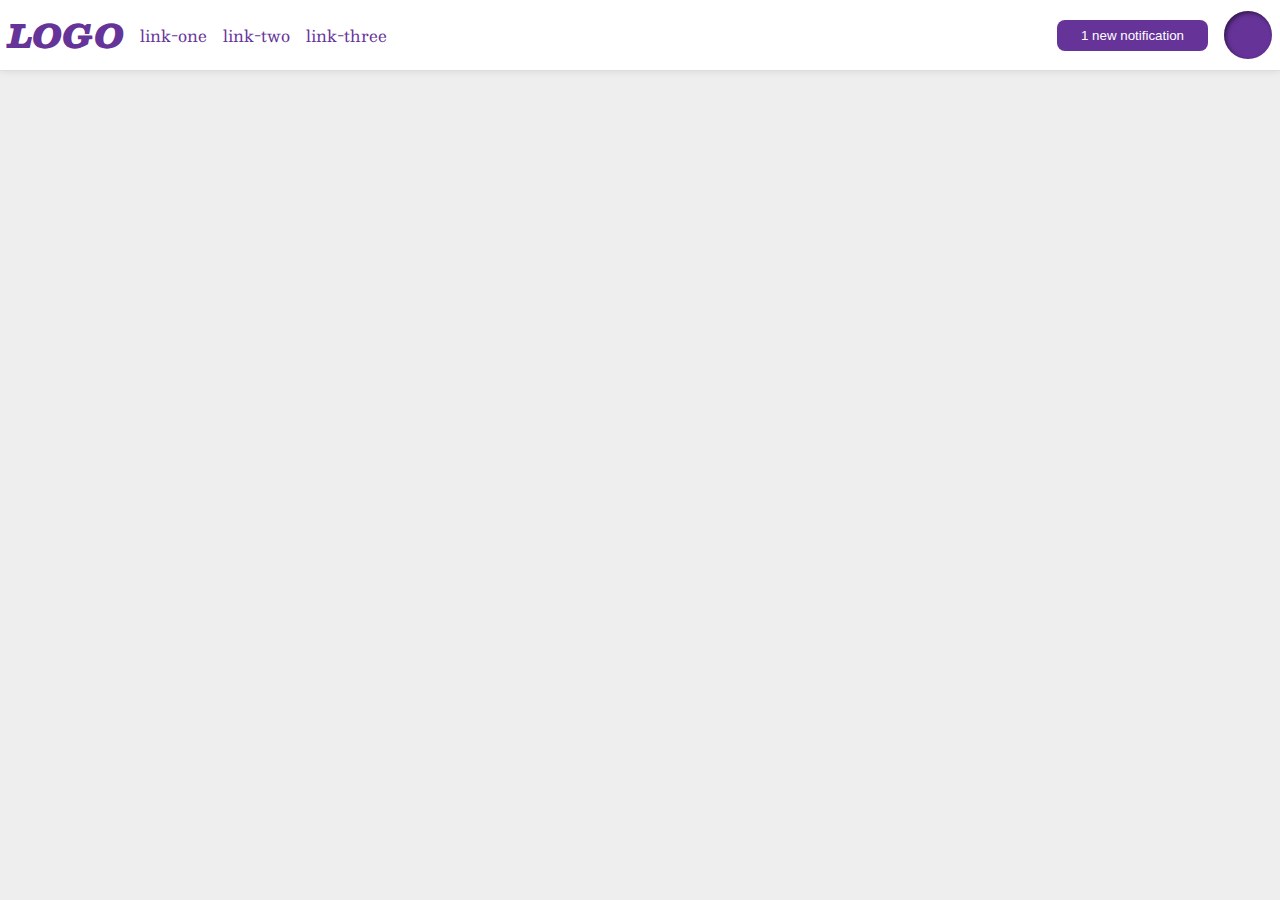
<file: flex/03-flex-header-2/index.html>
<!DOCTYPE html>
<html lang="en">
  <head>
    <meta charset="UTF-8">
    <meta http-equiv="X-UA-Compatible" content="IE=edge">
    <meta name="viewport" content="width=device-width, initial-scale=1.0">
    <title>Flex Header 2</title>
    <link rel="stylesheet" href="style.css">
  </head>
  <body>
    <div class="header">

      <div class="left">
        <div class="logo">
          LOGO
        </div>
        <ul class="links">
          <li><a href="google.com">link-one</a></li>
          <li><a href="google.com">link-two</a></li>
          <li><a href="google.com">link-three</a></li>
        </ul>
      </div>

      <div class="right">
        <button class="notifications">
          1 new notification
        </button>
        <div class="profile-image"></div>
      </div>
      
    </div>
  </body>
</html>
</file>
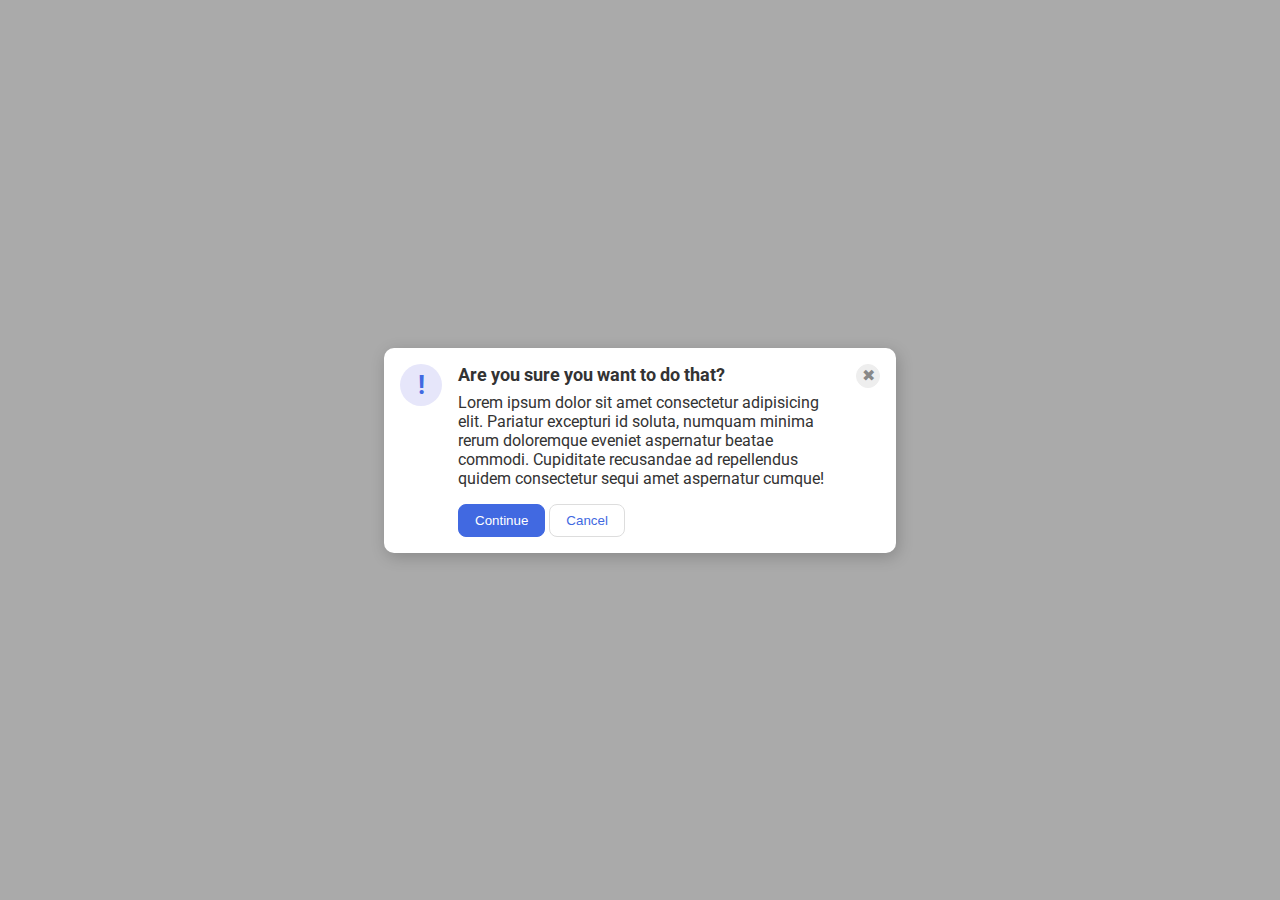
<file: flex/05-flex-modal/index.html>
<!DOCTYPE html>
<html lang="en">
  <head>
    <meta charset="UTF-8">
    <meta http-equiv="X-UA-Compatible" content="IE=edge">
    <meta name="viewport" content="width=device-width, initial-scale=1.0">
    <link rel="stylesheet" href="style.css">
    <title>Modal</title>
  </head>
  <body>
    <div class="modal">
      <div class="left">
        <div class="icon">!</div>
      </div>
      
      <div class="middle">
        <div class="header">Are you sure you want to do that?</div>

        <div class="text">Lorem ipsum dolor sit amet consectetur adipisicing elit. Pariatur excepturi id soluta, numquam minima rerum doloremque eveniet aspernatur beatae commodi. Cupiditate recusandae ad repellendus quidem consectetur sequi amet aspernatur cumque!</div>
        <button class="continue">Continue</button>
        <button class="cancel">Cancel</button>
      </div>

      <div class="right">
        <button class="close-button">✖</button>
      </div>
      
    </div>
  </body>
</html>
</file>
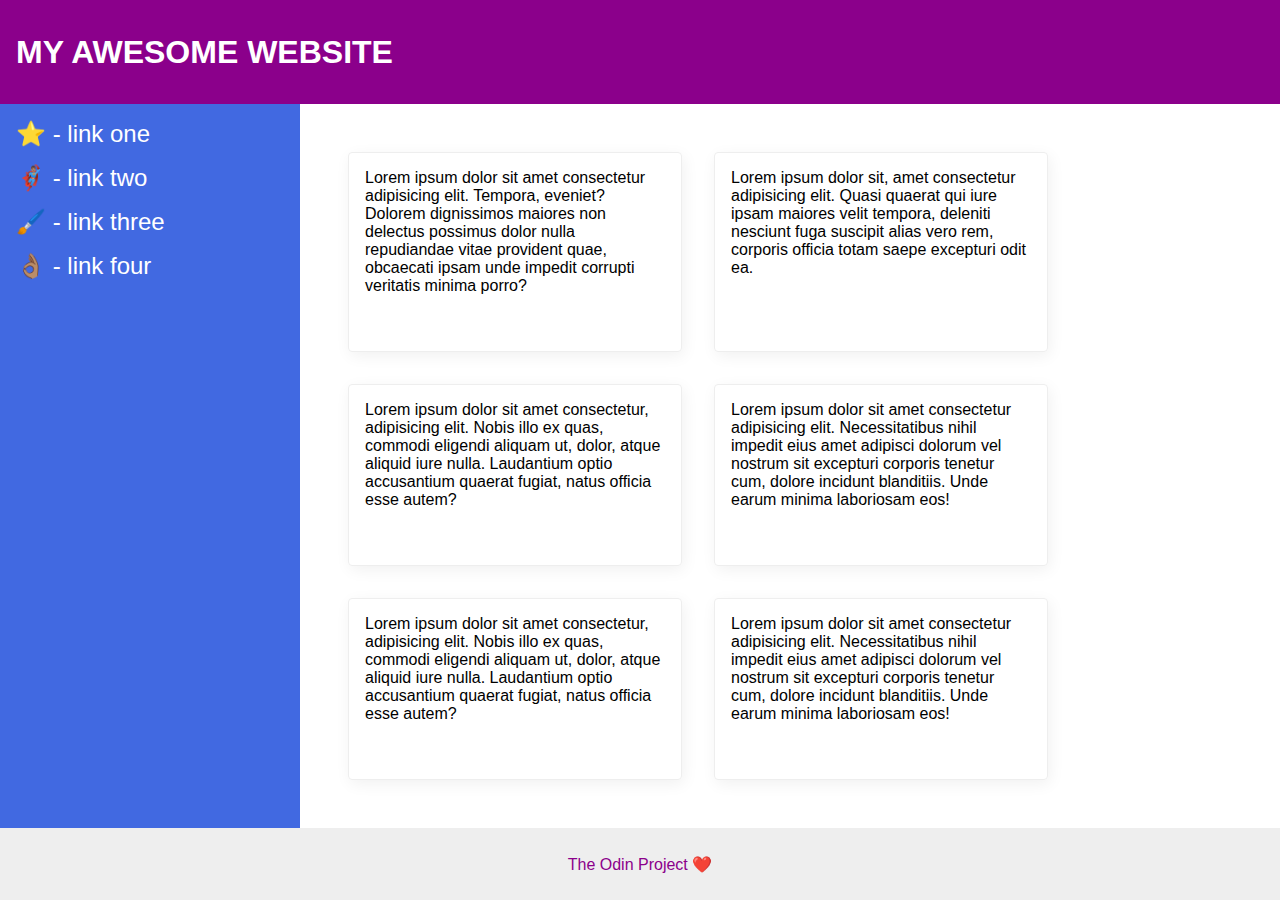
<file: flex/07-flex-layout-2/index.html>
<!DOCTYPE html>
<html lang="en">
  <head>
    <meta charset="UTF-8">
    <meta http-equiv="X-UA-Compatible" content="IE=edge">
    <meta name="viewport" content="width=device-width, initial-scale=1.0">
    <title>The Holy Grail</title>
    <link rel="stylesheet" href="style.css">
  </head>
  <body>
    <div class="header">
      MY AWESOME WEBSITE
    </div>
    
    <div class="content">
      <div class="sidebar">
        <ul>
          <li><a href="#">⭐ - link one</a></li>
          <li><a href="#">🦸🏽‍♂️ - link two</a></li>
          <li><a href="#">🖌️ - link three</a></li>
          <li><a href="#">👌🏽 - link four</a></li>
        </ul>
      </div>

      <div class="cards">
        <div class="card">Lorem ipsum dolor sit amet consectetur adipisicing elit. Tempora, eveniet? Dolorem dignissimos maiores non delectus possimus dolor nulla repudiandae vitae provident quae, obcaecati ipsam unde impedit corrupti veritatis minima porro?</div>
        <div class="card">Lorem ipsum dolor sit, amet consectetur adipisicing elit. Quasi quaerat qui iure ipsam maiores velit tempora, deleniti nesciunt fuga suscipit alias vero rem, corporis officia totam saepe excepturi odit ea.</div>
        <div class="card">Lorem ipsum dolor sit amet consectetur, adipisicing elit. Nobis illo ex quas, commodi eligendi aliquam ut, dolor, atque aliquid iure nulla. Laudantium optio accusantium quaerat fugiat, natus officia esse autem?</div>
        <div class="card">Lorem ipsum dolor sit amet consectetur adipisicing elit. Necessitatibus nihil impedit eius amet adipisci dolorum vel nostrum sit excepturi corporis tenetur cum, dolore incidunt blanditiis. Unde earum minima laboriosam eos!</div>
        <div class="card">Lorem ipsum dolor sit amet consectetur, adipisicing elit. Nobis illo ex quas, commodi eligendi aliquam ut, dolor, atque aliquid iure nulla. Laudantium optio accusantium quaerat fugiat, natus officia esse autem?</div>
        <div class="card">Lorem ipsum dolor sit amet consectetur adipisicing elit. Necessitatibus nihil impedit eius amet adipisci dolorum vel nostrum sit excepturi corporis tenetur cum, dolore incidunt blanditiis. Unde earum minima laboriosam eos!</div>

      </div>
  
      
    </div>

    <div class="footer">
      The Odin Project ❤️
    </div>
  </body>
</html>
</file>
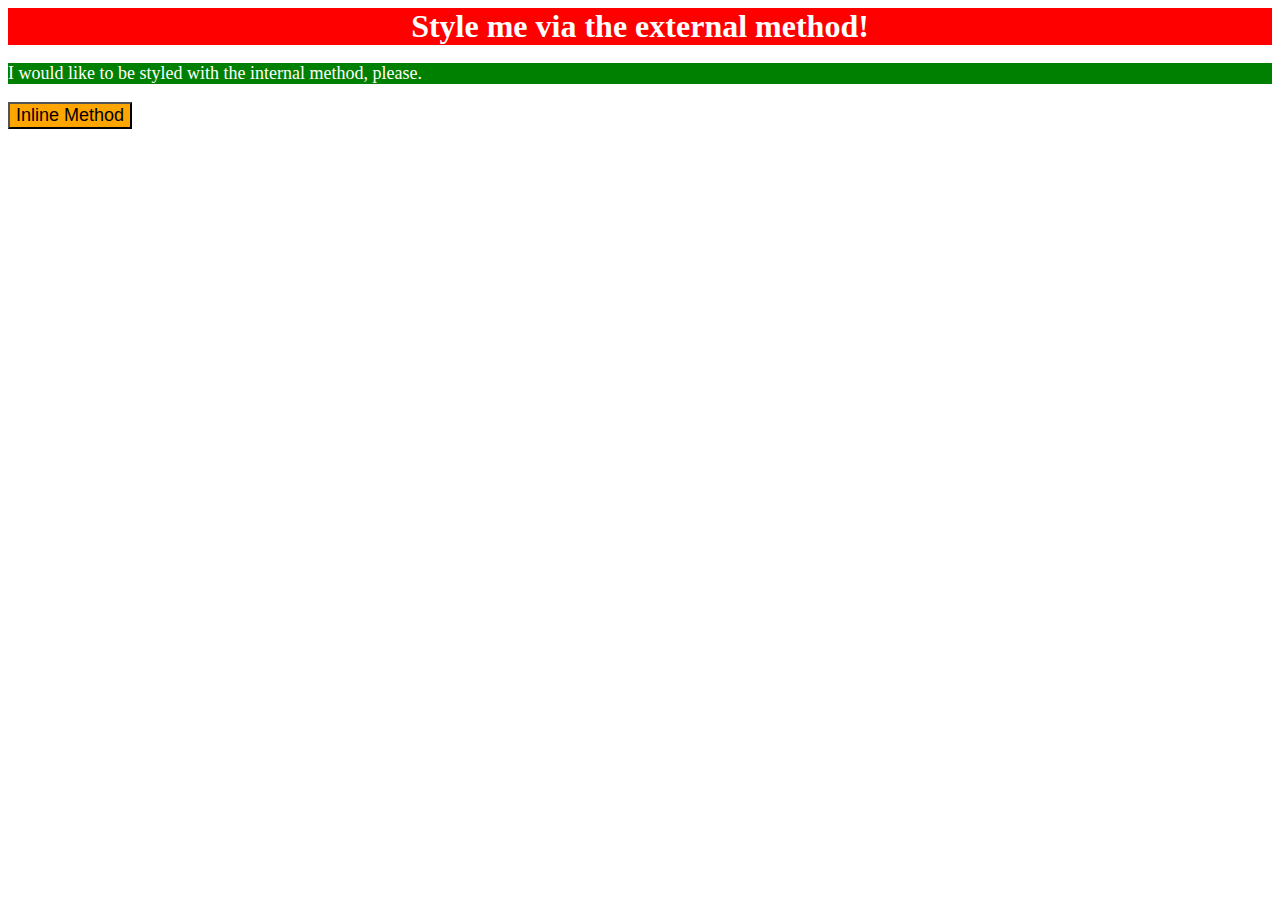
<file: foundations/01-css-methods/index.html>
<!DOCTYPE html>
<html lang="en">
  <head>
    <meta charset="UTF-8">
    <meta http-equiv="X-UA-Compatible" content="IE=edge">
    <meta name="viewport" content="width=device-width, initial-scale=1.0">
    <link rel="stylesheet" href="styles.css">
    <style>
      p {
        /* a green background, white text, and a font size of 18px */
        background-color: green;
        color: white;
        font-size: 18px;
      }
    </style>
    <title>Methods for Adding CSS</title>
  </head>
  <body>
    <div>Style me via the external method!</div>
    <p>I would like to be styled with the internal method, please.</p>
    <button style="background-color: orange; font-size: 18px;">Inline Method</button>
  </body>
</html>
</file>
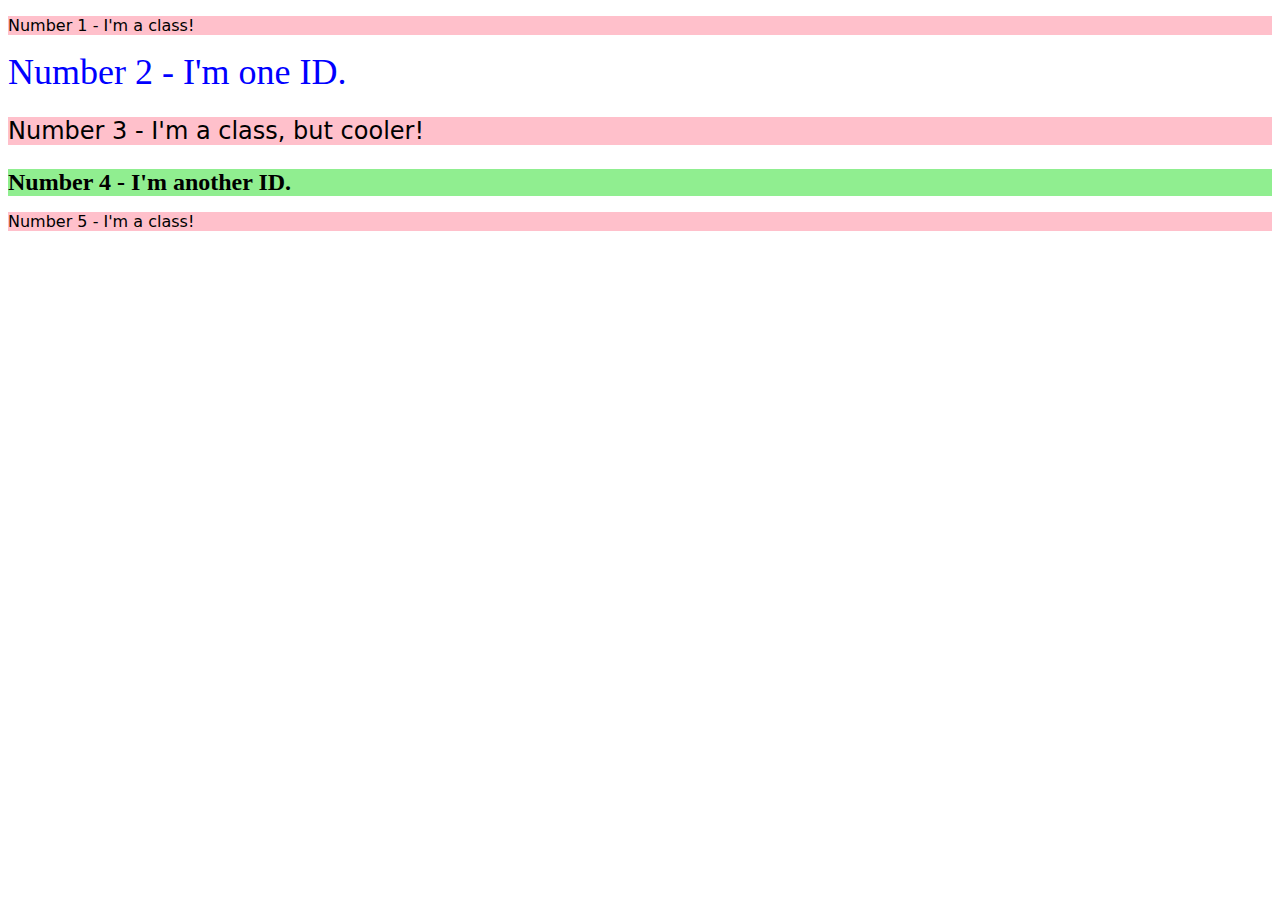
<file: foundations/02-class-id-selectors/index.html>
<!DOCTYPE html>
<html lang="en">
  <head>
    <meta charset="UTF-8">
    <meta http-equiv="X-UA-Compatible" content="IE=edge">
    <meta name="viewport" content="width=device-width, initial-scale=1.0">
    <title>Class and ID Selectors</title>
    <link rel="stylesheet" href="style.css">
  </head>
  <body>
    <p class="odd">Number 1 - I'm a class!</p>
    <div id="two">Number 2 - I'm one ID.</div>
    <p class="odd adjusted-size">Number 3 - I'm a class, but cooler!</p>
    <div id="four" class="adjusted-size">Number 4 - I'm another ID.</div>
    <p class="odd">Number 5 - I'm a class!</p>
  </body>
</html>
</file>
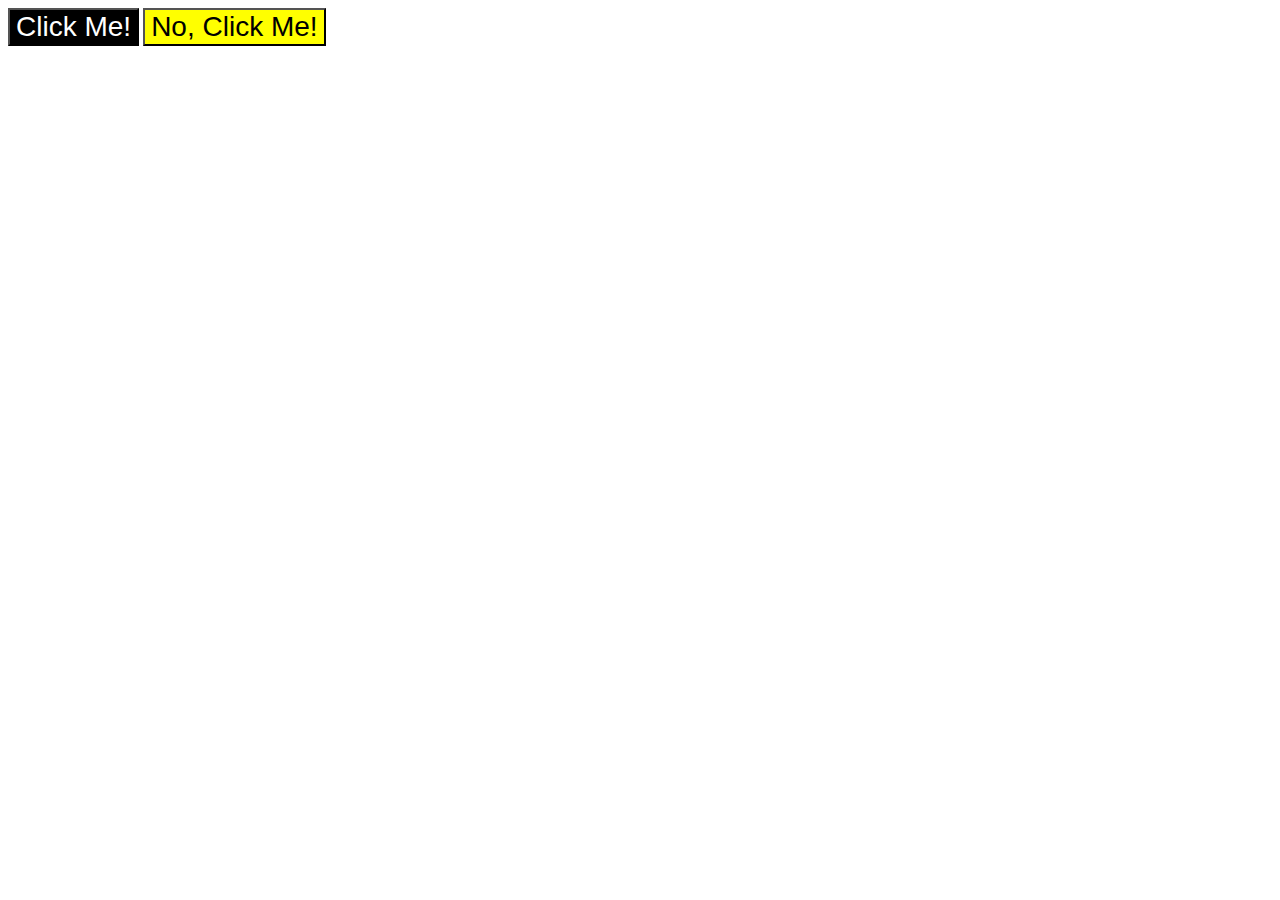
<file: foundations/03-grouping-selectors/index.html>
<!DOCTYPE html>
<html lang="en">
  <head>
    <meta charset="UTF-8">
    <meta http-equiv="X-UA-Compatible" content="IE=edge">
    <meta name="viewport" content="width=device-width, initial-scale=1.0">
    <title>Grouping Selectors</title>
    <link rel="stylesheet" href="style.css">
  </head>
  <body>
    <button class="btnone">Click Me!</button>
    <button class="btntwo">No, Click Me!</button>
  </body>
</html>
</file>
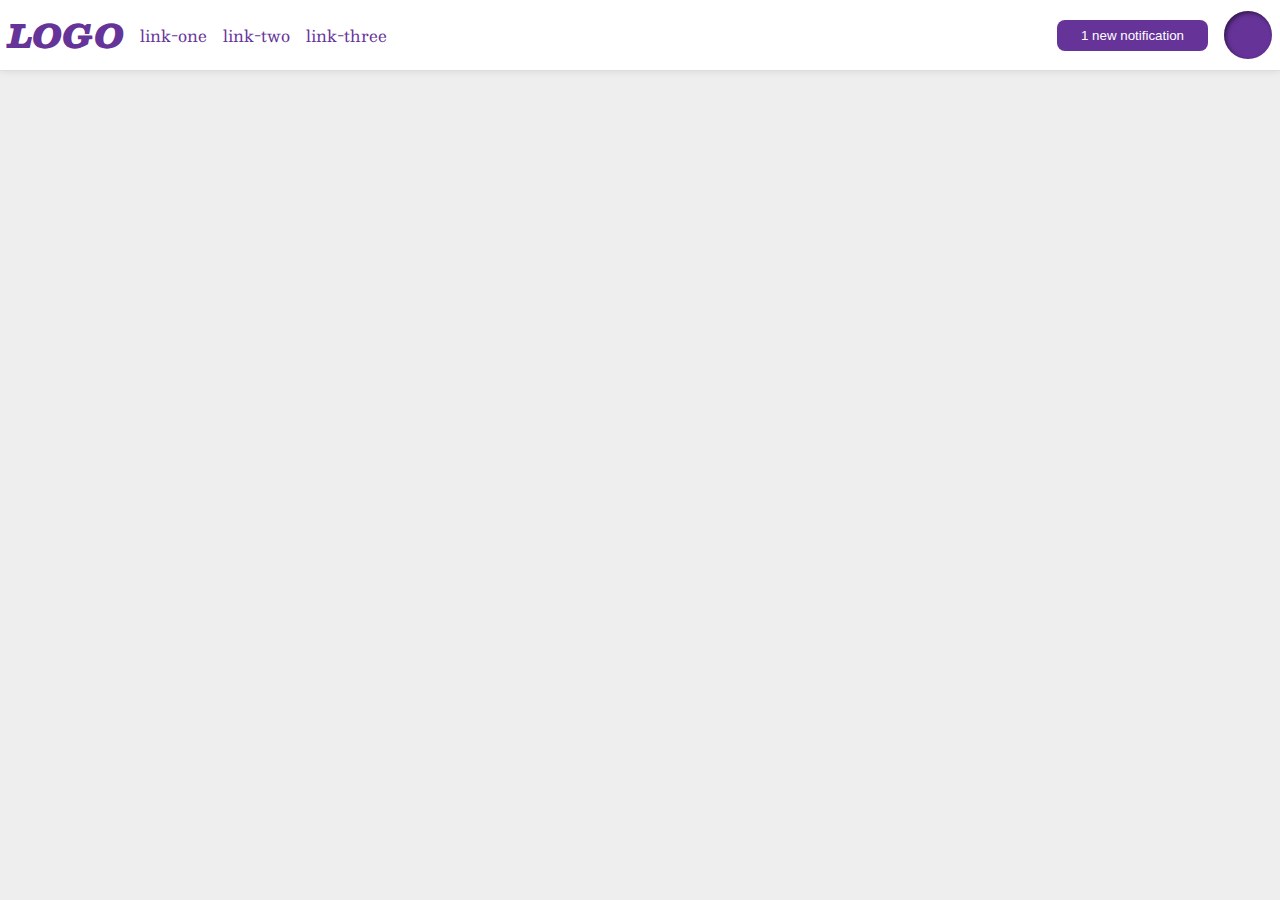
<file: foundations/flex/03-flex-header-2/index.html>
<!DOCTYPE html>
<html lang="en">
  <head>
    <meta charset="UTF-8">
    <meta http-equiv="X-UA-Compatible" content="IE=edge">
    <meta name="viewport" content="width=device-width, initial-scale=1.0">
    <title>Flex Header 2</title>
    <link rel="stylesheet" href="style.css">
  </head>
  <body>
    <div class="header">
      <div class="left-header">
        <div class="logo">
          LOGO
        </div>
        <ul class="links">
          <li><a href="https://google.com">link-one</a></li>
          <li><a href="https://google.com">link-two</a></li>
          <li><a href="https://google.com">link-three</a></li>
        </ul>
      </div>
      <div class="right-header">
        <button class="notifications">
          1 new notification
        </button>
        <div class="profile-image"></div>
      </div>
    </div>
  </body>
</html>
</file>
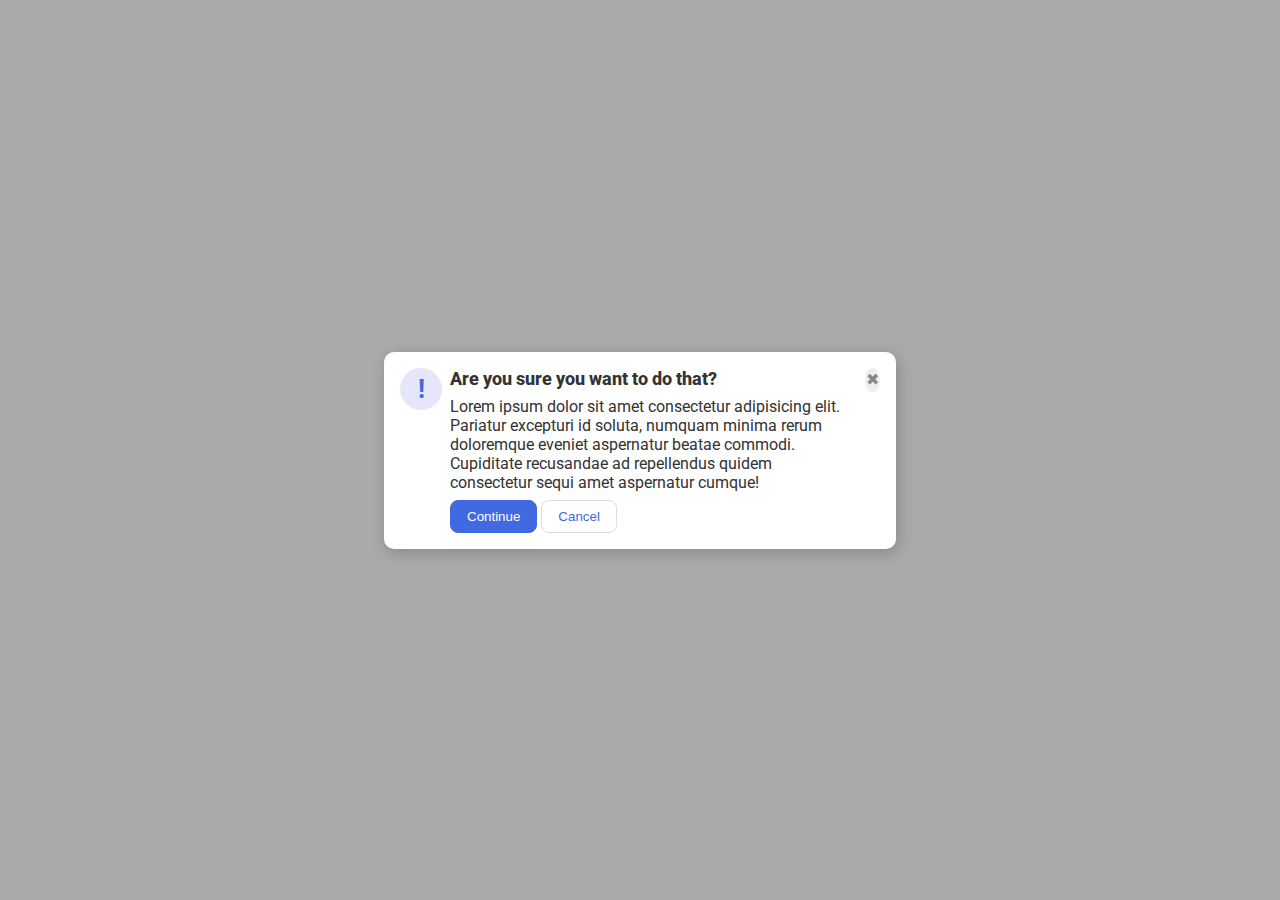
<file: foundations/flex/05-flex-modal/index.html>
<!DOCTYPE html>
<html lang="en">
  <head>
    <meta charset="UTF-8">
    <meta http-equiv="X-UA-Compatible" content="IE=edge">
    <meta name="viewport" content="width=device-width, initial-scale=1.0">
    <link rel="stylesheet" href="style.css">
    <title>Modal</title>
  </head>
  <body>
    <div class="modal">
      <div class="icon">!</div>
      <div class="middle">
        <div class="header">Are you sure you want to do that?</div>
         <div class="text">Lorem ipsum dolor sit amet consectetur adipisicing elit. Pariatur excepturi id soluta, numquam minima rerum doloremque eveniet aspernatur beatae commodi. Cupiditate recusandae ad repellendus quidem consectetur sequi amet aspernatur cumque!</div>
        <button class="continue">Continue</button>
        <button class="cancel">Cancel</button>
      </div>
      
      <button class="close-button">✖</button>
     
    </div>
  </body>
</html>
</file>
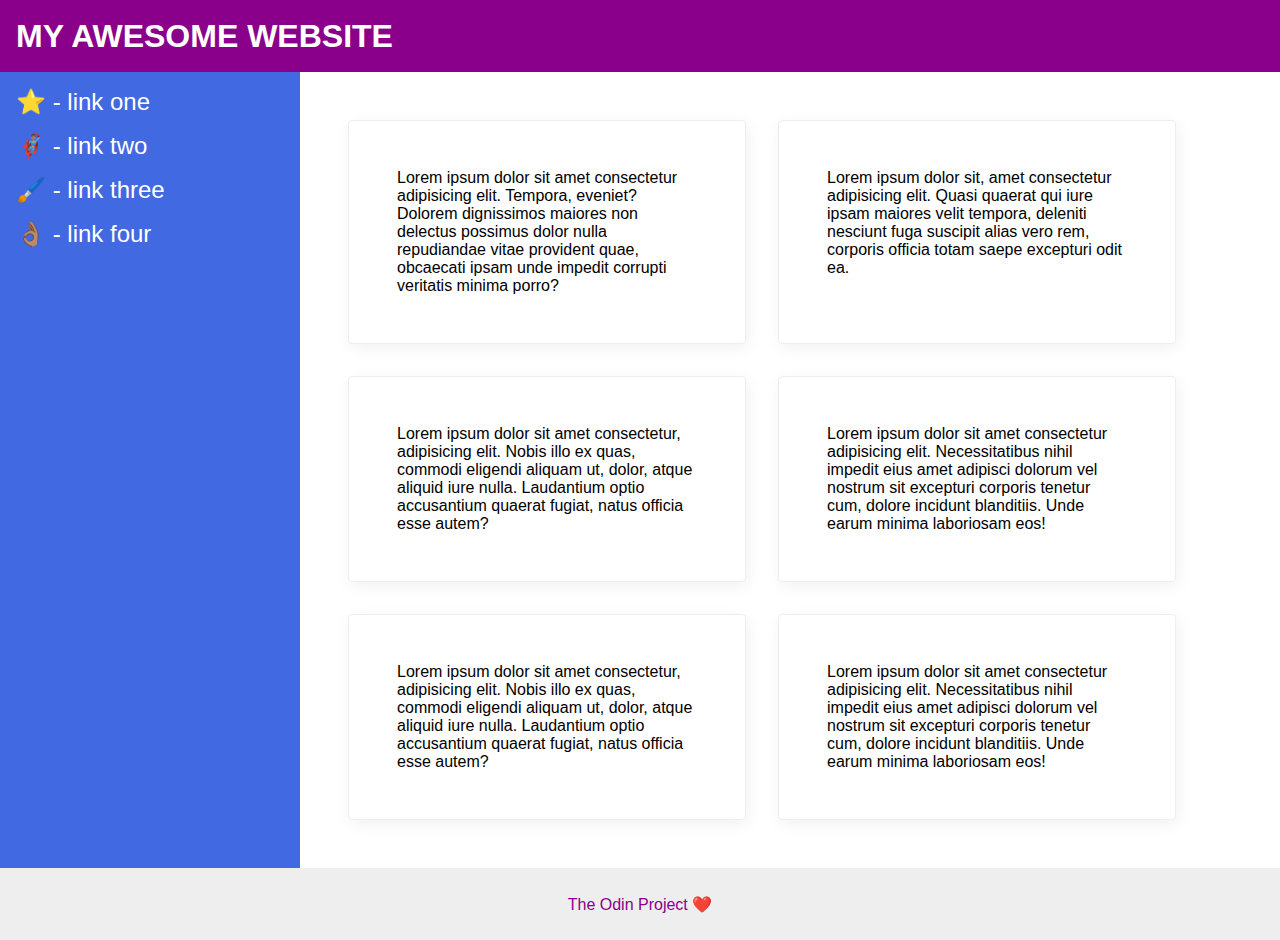
<file: foundations/flex/07-flex-layout-2/index.html>
<!DOCTYPE html>
<html lang="en">
  <head>
    <meta charset="UTF-8">
    <meta http-equiv="X-UA-Compatible" content="IE=edge">
    <meta name="viewport" content="width=device-width, initial-scale=1.0">
    <title>The Holy Grail</title>
    <link rel="stylesheet" href="style.css">
  </head>
  <body>
    <div class="header">
      MY AWESOME WEBSITE
    </div>
    
    <div class="content">
      <div class="sidebar">
        <ul>
          <li><a href="#">⭐ - link one</a></li>
          <li><a href="#">🦸🏽‍♂️ - link two</a></li>
          <li><a href="#">🖌️ - link three</a></li>
          <li><a href="#">👌🏽 - link four</a></li>
        </ul>
      </div>
      
      <div class="card-container">
        <div class="card">Lorem ipsum dolor sit amet consectetur adipisicing elit. Tempora, eveniet? Dolorem dignissimos maiores non delectus possimus dolor nulla repudiandae vitae provident quae, obcaecati ipsam unde impedit corrupti veritatis minima porro?</div>
        <div class="card">Lorem ipsum dolor sit, amet consectetur adipisicing elit. Quasi quaerat qui iure ipsam maiores velit tempora, deleniti nesciunt fuga suscipit alias vero rem, corporis officia totam saepe excepturi odit ea.</div>
        <div class="card">Lorem ipsum dolor sit amet consectetur, adipisicing elit. Nobis illo ex quas, commodi eligendi aliquam ut, dolor, atque aliquid iure nulla. Laudantium optio accusantium quaerat fugiat, natus officia esse autem?</div>
        <div class="card">Lorem ipsum dolor sit amet consectetur adipisicing elit. Necessitatibus nihil impedit eius amet adipisci dolorum vel nostrum sit excepturi corporis tenetur cum, dolore incidunt blanditiis. Unde earum minima laboriosam eos!</div>
        <div class="card">Lorem ipsum dolor sit amet consectetur, adipisicing elit. Nobis illo ex quas, commodi eligendi aliquam ut, dolor, atque aliquid iure nulla. Laudantium optio accusantium quaerat fugiat, natus officia esse autem?</div>
        <div class="card">Lorem ipsum dolor sit amet consectetur adipisicing elit. Necessitatibus nihil impedit eius amet adipisci dolorum vel nostrum sit excepturi corporis tenetur cum, dolore incidunt blanditiis. Unde earum minima laboriosam eos!</div>
      </div>
    </div>
    
    <div class="footer">
      The Odin Project ❤️
    </div>
  </body>
</html>
</file>
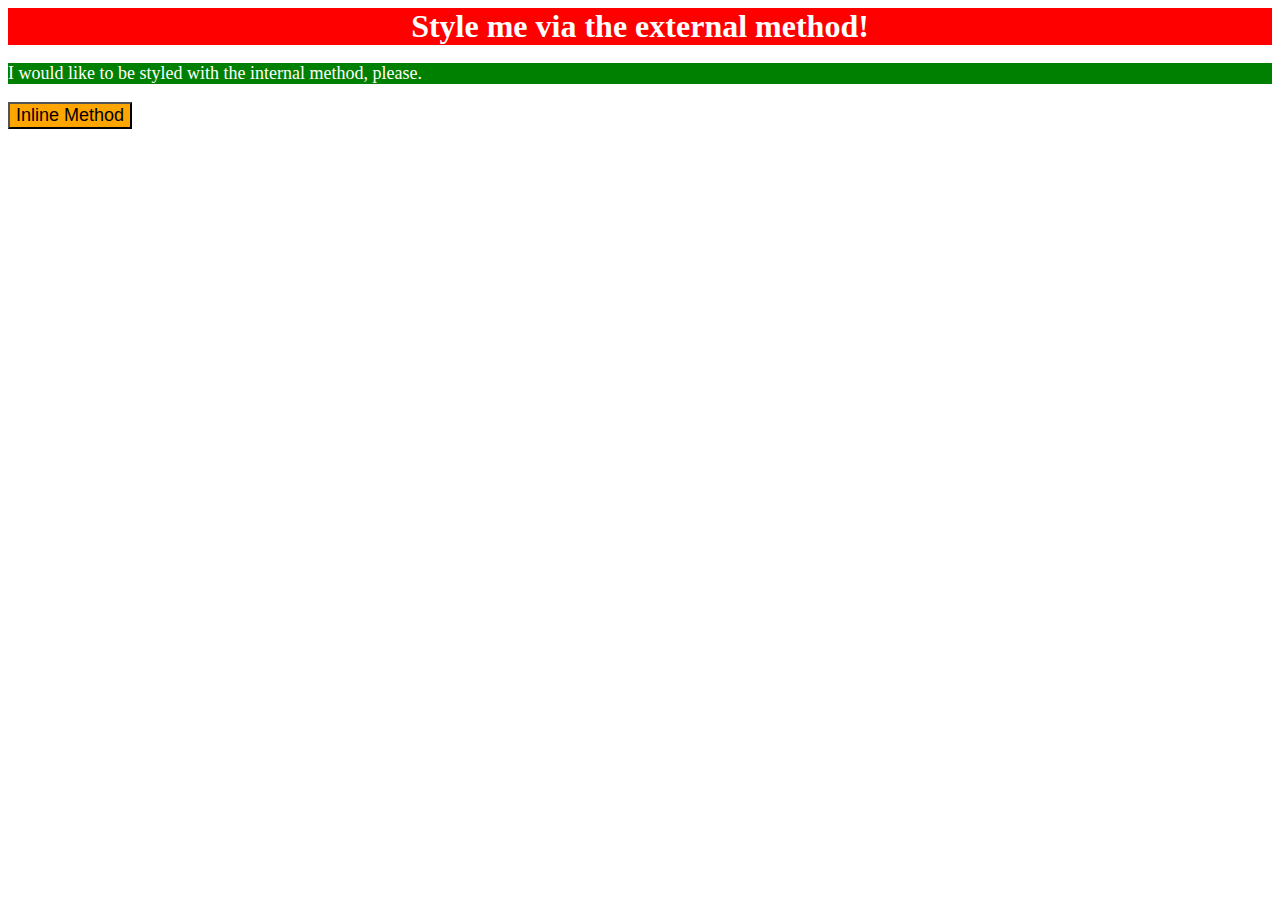
<file: foundations/intro-to-css/01-css-methods/index.html>
<!DOCTYPE html>
<html lang="en">
  <head>
    <style>
      p {
        background-color: green;
        color: white;
        font-size: 18px;
      }
    </style>
    <link rel="stylesheet" href="styles.css">
    <meta charset="UTF-8">
    <meta http-equiv="X-UA-Compatible" content="IE=edge">
    <meta name="viewport" content="width=device-width, initial-scale=1.0">
    <title>Methods for Adding CSS</title>
  </head>
  <body>
    <div>Style me via the external method!</div>
    <p>I would like to be styled with the internal method, please.</p>
    <button style="background-color: orange; font-size: 18px;">Inline Method</button>
  </body>
</html>
</file>
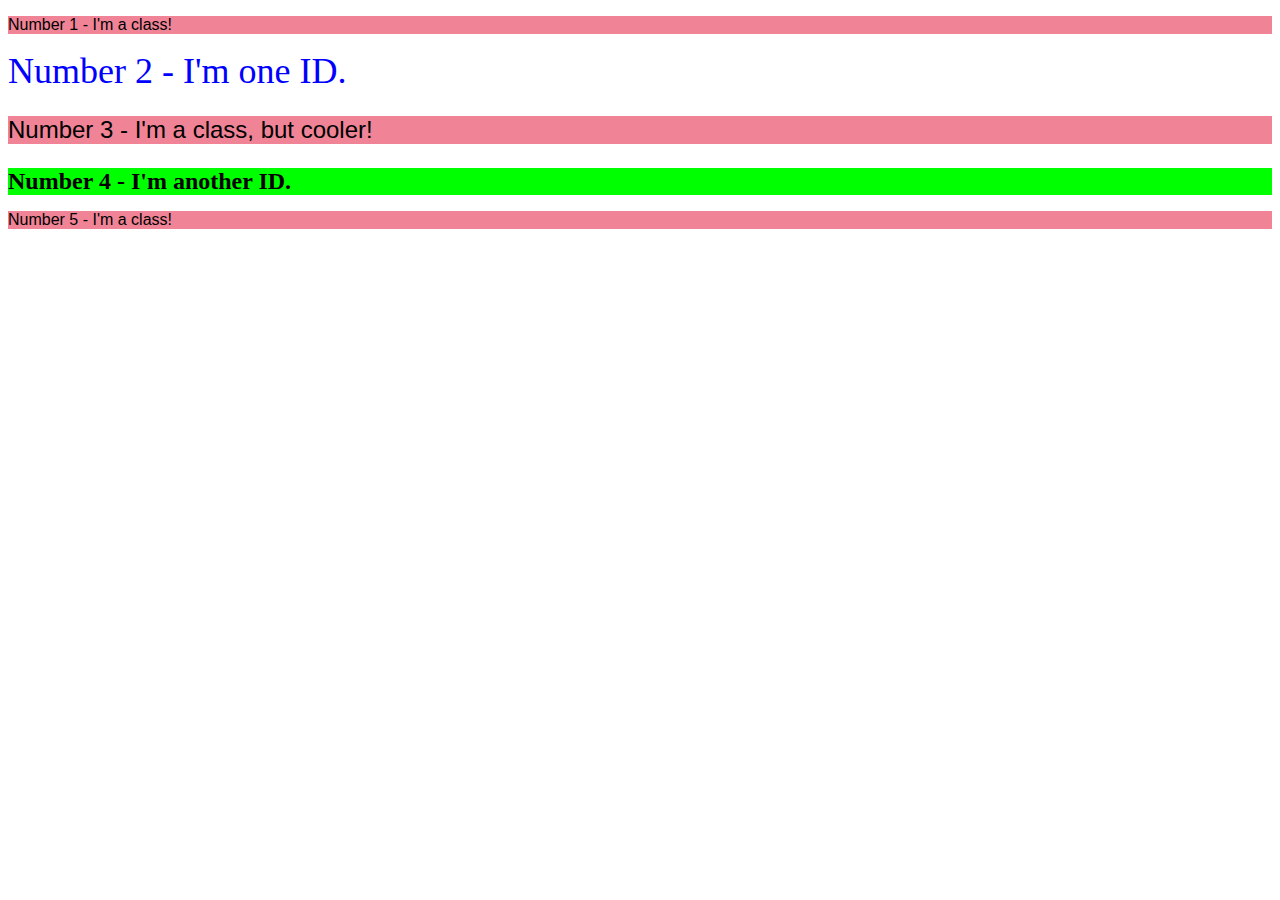
<file: foundations/intro-to-css/02-class-id-selectors/index.html>
<!DOCTYPE html>
<html lang="en">
  <head>
    <meta charset="UTF-8">
    <meta http-equiv="X-UA-Compatible" content="IE=edge">
    <meta name="viewport" content="width=device-width, initial-scale=1.0">
    <title>Class and ID Selectors</title>
    <link rel="stylesheet" href="style.css">
  </head>
  <body>
    <p class="odd">Number 1 - I'm a class!</p>
    <div id="second">Number 2 - I'm one ID.</div>
    <p class="odd third">Number 3 - I'm a class, but cooler!</p>
    <div id="forth">Number 4 - I'm another ID.</div>
    <p class="odd">Number 5 - I'm a class!</p>
  </body>
</html>
</file>
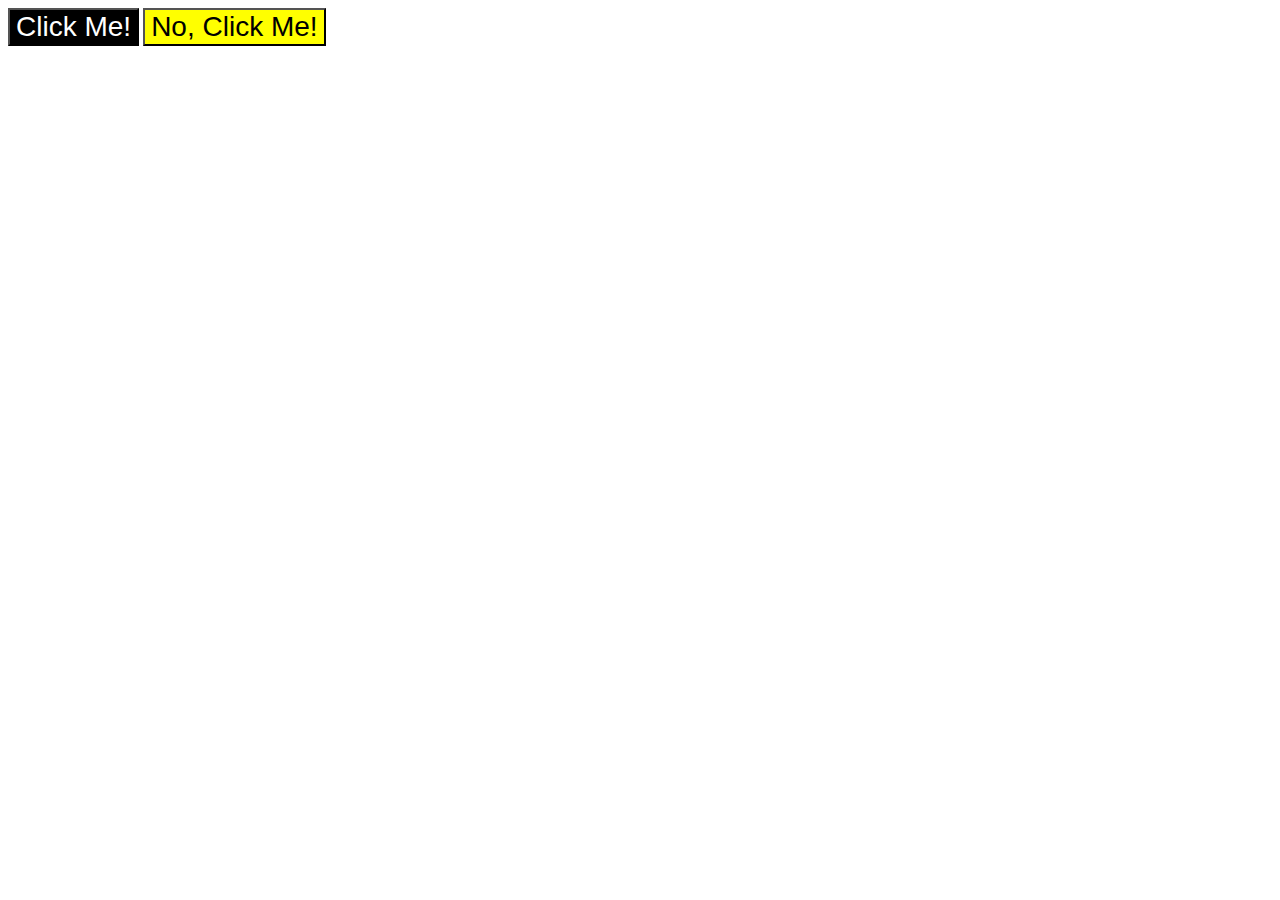
<file: foundations/intro-to-css/03-grouping-selectors/index.html>
<!DOCTYPE html>
<html lang="en">
  <head>
    <meta charset="UTF-8">
    <meta http-equiv="X-UA-Compatible" content="IE=edge">
    <meta name="viewport" content="width=device-width, initial-scale=1.0">
    <title>Grouping Selectors</title>
    <link rel="stylesheet" href="style.css">
  </head>
  <body>
    <button class="btn-one">Click Me!</button>
    <button class="btn-two">No, Click Me!</button>
  </body>
</html>
</file>
<file: flex/03-flex-header-2/style.css>
/* this is some magical font-importing.  
you'll learn about it later. */
@import url('https://fonts.googleapis.com/css2?family=Besley:ital,wght@0,400;1,900&display=swap');

body {
  margin: 0;
  background: #eee;
  font-family: Besley, serif;
}

.header {
  background: white;
  border-bottom: 1px solid #ddd;
  box-shadow: 0 0 8px rgba(0,0,0,.1);

  padding: 8px;
  display: flex;
  justify-content: space-between;
}

.profile-image {
  background: rebeccapurple;
  box-shadow: inset 2px 2px 4px rgba(0,0,0,.5);
  border-radius: 50%;
  width: 48px;
  height: 48px;
}

.logo {
  color: rebeccapurple;
  font-size: 32px;
  font-weight: 900;
  font-style: italic;
}

button {
  border: none;
  border-radius: 8px;
  background: rebeccapurple;
  color: white;
  padding: 8px 24px;
}

a {
  /* this removes the line under our links */
  text-decoration: none;
  color: rebeccapurple;
}

ul {
  list-style-type: none;

  display: flex;
  margin: 0;
  padding: 0;
  gap: 16px;
}


.left, .right {
  display: flex;
  align-items: center;
  gap: 16px;
}
</file>
<file: flex/05-flex-modal/style.css>
@import url('https://fonts.googleapis.com/css2?family=Roboto:wght@400;700&display=swap');

html, body {
  height: 100%;
}

body {
  font-family: Roboto, sans-serif;
  margin: 0;
  background: #aaa;
  color: #333;
  /* I'll give you this one for free lol */
  display: flex;
  align-items: center;
  justify-content: center;
}

.modal {
  background: white;
  width: 480px;
  border-radius: 10px;
  box-shadow: 2px 4px 16px rgba(0,0,0,.2);
}

.icon {
  color: royalblue;
  font-size: 26px;
  font-weight: 700;
  background: lavender;
  width: 42px;
  height: 42px;
  border-radius: 50%;
  display: flex;
  align-items: center;
  justify-content: center;
}

.close-button {
  background: #eee;
  border-radius: 50%;
  color: #888;
  font-weight: 400;
  font-size: 16px;
  height: 24px;
  width: 24px;
  display: flex;
  align-items: center;
  justify-content: center;
  border: 1px solid #eee;
  padding: 0;
}

button {
  cursor: pointer;
  padding: 8px 16px;
  border-radius: 8px;
}

button.continue {
  background: royalblue;
  border: 1px solid royalblue;
  color: white;
}

button.cancel {
  background: white;
  border: 1px solid #ddd;
  color: royalblue;
}

.modal {
  display: flex;
  gap: 16px;
  padding: 16px;
}

.icon {
  flex-shrink: 0;
}

.text {
  margin-bottom: 16px;
}

.header {
  display: flex;
  align-items: center;
  justify-content: space-between;
  font-size: 18px;
  font-weight: 700;
  margin-bottom: 8px;
}
</file>
<file: flex/07-flex-layout-2/style.css>
body {
  font-family: -apple-system, BlinkMacSystemFont, 'Segoe UI', Roboto, Oxygen, Ubuntu, Cantarell, 'Open Sans', 'Helvetica Neue', sans-serif;
  margin: 0;
  min-height: 100vh;
}

.header {
  height: 72px;
  background: darkmagenta;
  color: white;
}

.footer {
  height: 72px;
  background: #eee;
  color: darkmagenta;
}

.sidebar {
  width: 300px;
  background: royalblue;
  box-sizing: border-box;
}

.card {
  border: 1px solid #eee;
  box-shadow: 2px 4px 16px rgba(0,0,0,.06);
  border-radius: 4px;
}

/* added */

body {
  display: flex;
  flex-direction: column;
}

.header {
  display: flex;
  align-items: center;
  padding: 16px;
  font-size: 32px;
  font-weight: 900;
}

.content {
  flex: 1;
  display: flex;
}

.sidebar {
  display: flex;
  flex-basis: 300px;
  flex-shrink: 0;
  padding: 16px;
}


ul {
  list-style: none;
  margin: 0;
  padding: 0;
}

li {
  margin-bottom: 16px;
}

a {
  color: white;
  text-decoration: none;
  font-size: 24px;
}


.cards {
  padding: 32px;
  display: flex;
  flex-wrap: wrap;
  
}

.card {
  padding: 16px;
  margin: 16px;
  width: 300px;
}

.footer {
  display: flex;
  align-items:  center;
  justify-content: center;
}
</file>
<file: foundations/01-css-methods/styles.css>
div {
    /* a red background, white text, a font size of 32px, center aligned, and bold */
    background-color: red;
    color:white;
    font-size: 32px;
    text-align: center;
    font-weight: bold;
}
</file>
<file: foundations/02-class-id-selectors/style.css>
.odd {
    background-color: pink;
    font-family: Verdana, 'DejaVu Sans', sans-serif;
}

#two {
    color: blue;
    font-size: 36px;
}

.adjusted-size {
    font-size: 24px;
}

#four {
    /* a light green background, a font size of 24px, and bold */
    background-color: lightgreen;
    font-size: 24px;
    font-weight: bold;
}
</file>
<file: foundations/03-grouping-selectors/style.css>
.btnone,
.btntwo {
    font-size: 28px;
    font-family: Helvetica, "Times New Roman", sans-serif;
}

.btnone {
    background-color: black;
    color: white;
}

.btntwo {
    background-color: yellow;
}
</file>
<file: foundations/flex/03-flex-header-2/style.css>
/* this is some magical font-importing.  
you'll learn about it later. */
@import url('https://fonts.googleapis.com/css2?family=Besley:ital,wght@0,400;1,900&display=swap');

body {
  margin: 0;
  background: #eee;
  font-family: Besley, serif;
}

.header {
  background: white;
  border-bottom: 1px solid #ddd;
  box-shadow: 0 0 8px rgba(0,0,0,.1);

  padding: 8px;
  display: flex;
  justify-content: space-between;
  align-items: center;
}

.left-header, .right-header, .links {
  display: flex;
  gap: 16px;
  align-items: center;
}


.profile-image {
  background: rebeccapurple;
  box-shadow: inset 2px 2px 4px rgba(0,0,0,.5);
  border-radius: 50%;
  width: 48px;
  height: 48px;
}

.logo {
  color: rebeccapurple;
  font-size: 32px;
  font-weight: 900;
  font-style: italic;
}

button {
  border: none;
  border-radius: 8px;
  background: rebeccapurple;
  color: white;
  padding: 8px 24px;
}

a {
  /* this removes the line under our links */
  text-decoration: none;
  color: rebeccapurple;
}

ul {
  list-style-type: none;
  margin: 0;
  padding: 0;
}
</file>
<file: foundations/flex/05-flex-modal/style.css>
@import url('https://fonts.googleapis.com/css2?family=Roboto:wght@400;700&display=swap');

html, body {
  height: 100%;
}

body {
  font-family: Roboto, sans-serif;
  margin: 0;
  background: #aaa;
  color: #333;
  /* I'll give you this one for free lol */
  display: flex;
  align-items: center;
  justify-content: center;
}

.modal {
  background: white;
  width: 480px;
  border-radius: 10px;
  box-shadow: 2px 4px 16px rgba(0,0,0,.2);

  padding: 16px;
  display: flex;
  justify-content: space-between;
  gap: 8px;
}

.icon {
  flex-shrink: 0;
}

.header{
  font-weight: 800;
  font-size: 18px;
}

.text{
  margin: 8px 0;
}

.icon {
  color: royalblue;
  font-size: 26px;
  font-weight: 700;
  background: lavender;
  width: 42px;
  height: 42px;
  border-radius: 50%;
  display: flex;
  align-items: center;
  justify-content: center;
}

.close-button {
  background: #eee;
  border-radius: 50%;
  color: #888;
  font-weight: 400;
  font-size: 16px;
  height: 24px;
  width: 24px;
  display: flex;
  align-items: center;
  justify-content: center;
  border: 1px solid #eee;
  padding: 0;
}

button {
  cursor: pointer;
  padding: 8px 16px;
  border-radius: 8px;
}

button.continue {
  background: royalblue;
  border: 1px solid royalblue;
  color: white;
}

button.cancel {
  background: white;
  border: 1px solid #ddd;
  color: royalblue;
}
</file>
<file: foundations/flex/07-flex-layout-2/style.css>
body {
  font-family: -apple-system, BlinkMacSystemFont, 'Segoe UI', Roboto, Oxygen, Ubuntu, Cantarell, 'Open Sans', 'Helvetica Neue', sans-serif;
  margin: 0;
  min-height: 100vh;

  display: flex;
  flex-direction: column;
  justify-content: space-between;
}

.header {
  height: 72px;
  background: darkmagenta;
  color: white;

  font-size: 32px;
  font-weight: 900;
  padding: 0 16px;

  display: flex;
  align-items: center;
}

.content {
  flex: 1;
  display: flex;
}

.sidebar {
  flex-shrink: 0;
  min-width: 300px;
  padding: 16px;
}

ul {
  list-style: none;
  padding: 0;
  margin: 0;
}

li {
  margin-bottom: 16px;
}

a {
  text-decoration: none;
  color: white;
  font-size: 24px;

}

.card-container {
  display: flex;
  flex-wrap: wrap;
  gap: 32px;

  padding: 48px;
}

.card {
  width: 300px;
  padding: 48px;
}


.footer {
  height: 72px;
  background: #eee;
  color: darkmagenta;

  display: flex;
  justify-content: center;
  align-items: center;
}

.sidebar {
  width: 300px;
  background: royalblue;
  box-sizing: border-box;
}

.card {
  border: 1px solid #eee;
  box-shadow: 2px 4px 16px rgba(0,0,0,.06);
  border-radius: 4px;
}
</file>
<file: foundations/intro-to-css/01-css-methods/styles.css>
div {
    background-color: red;
    color: white;
    font-size: 32px;
    text-align: center;
    font-weight: bold;
}
</file>
<file: foundations/intro-to-css/02-class-id-selectors/style.css>
/* Add CSS Styling */

.odd {
    font-family: Verdana, "DejaVuSans", sans-serif;
    background-color: rgb(240, 132, 150);
}

#second {
    color: rgb(0, 0, 255);
    font-size: 36px;
}

.third {
    font-size: 24px;
}

#forth {
    background-color: rgb(0, 255, 0);
    font-size: 24px;
    font-weight: bold;
}
</file>
<file: foundations/intro-to-css/03-grouping-selectors/style.css>
/* Add CSS Styling */

.btn-one,.btn-two {
    font-size: 28px;
    font-family: Helvetica, 'Times New Roman', sans-serif;
}

.btn-one {
    background-color: black;
    color: white;
}

.btn-two {
    background-color: yellow;
}
</file>
